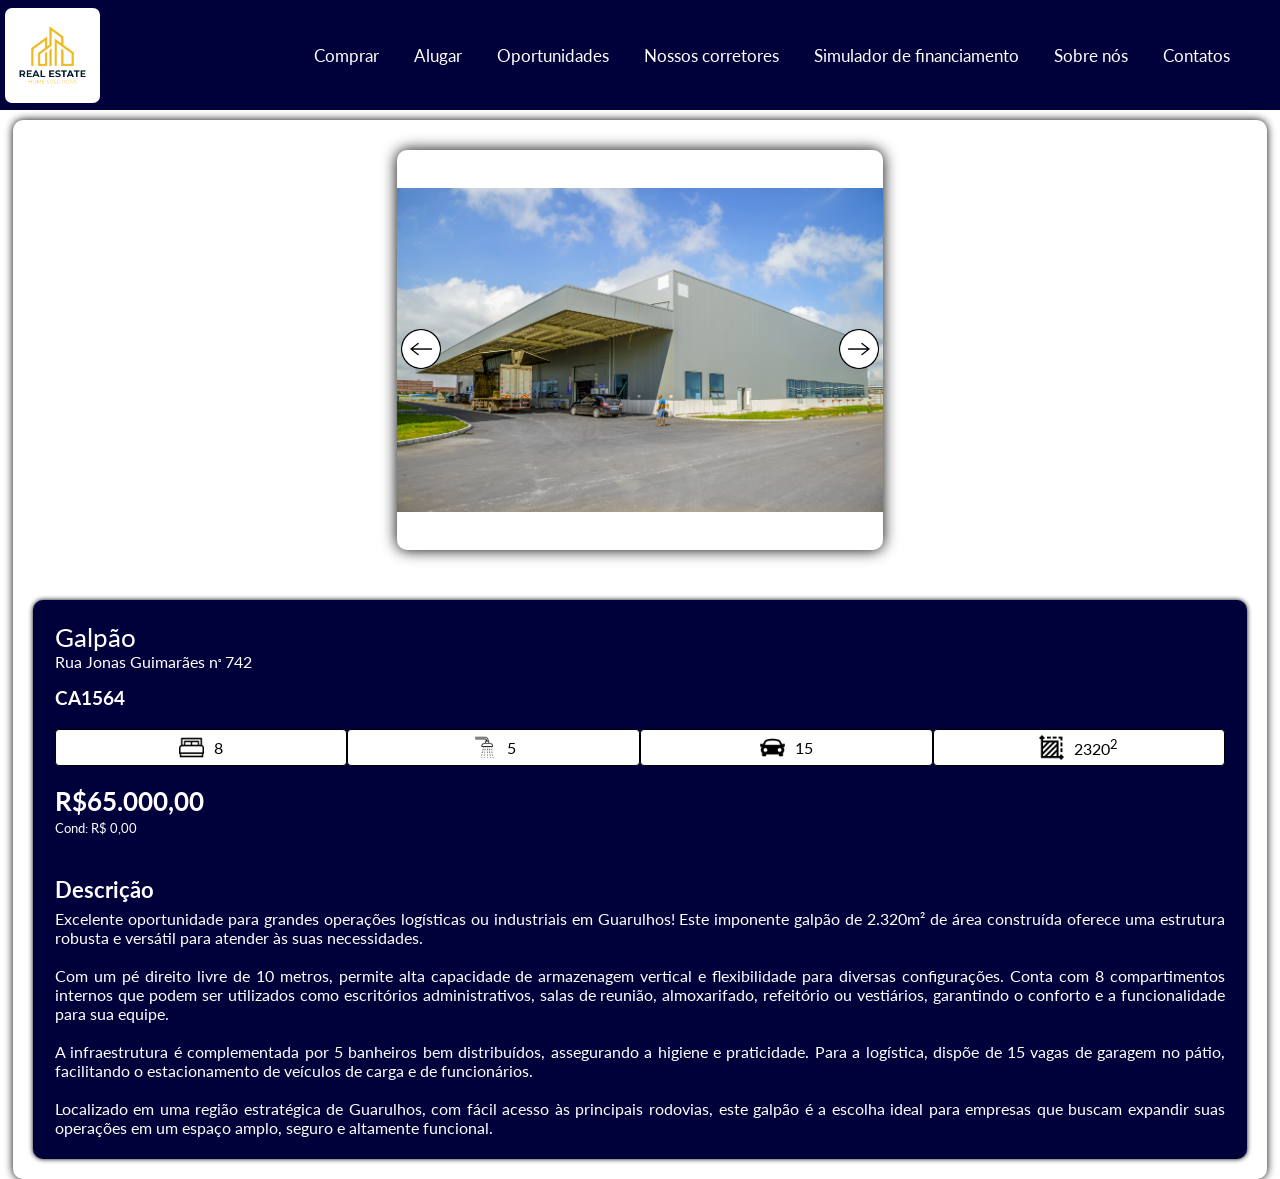
<file: imoveis/locacao2.html>
<!DOCTYPE html>
<html lang="pt-br">
<head>
    <meta charset="UTF-8">
    <meta name="viewport" content="width=device-width, initial-scale=1.0">
    <title>Projeto Front end</title>
    <link rel="stylesheet" href="../styles/style-imoveis.css">
    <link rel="stylesheet" href="../styles/style.css">
    <link rel="stylesheet" href="../styles/imoveis-select.css">
    <script src="../scripts/hamburger-nav.js" defer></script>
    <script src="../scripts/imoveis-select/galpao1.js" defer></script>
    <link rel="preconnect" href="https://fonts.googleapis.com">
    <link rel="preconnect" href="https://fonts.gstatic.com" crossorigin>
    <link href="https://fonts.googleapis.com/css2?family=Inter:ital,opsz,wght@0,14..32,100..900;1,14..32,100..900&family=Kanit:ital,wght@0,100;0,200;0,300;0,400;0,500;0,600;0,700;0,800;0,900;1,100;1,200;1,300;1,400;1,500;1,600;1,700;1,800;1,900&family=Lato:ital,wght@0,100;0,300;0,400;0,700;0,900;1,100;1,300;1,400;1,700;1,900&family=Roboto:ital,wght@0,100;0,300;0,400;0,500;0,700;0,900;1,100;1,300;1,400;1,500;1,700;1,900&family=Rubik+Vinyl&family=Special+Gothic+Expanded+One&display=swap" rel="stylesheet">

</head>
<body>
    
    <!-- INICIO NAVBAR -->
    <nav class="navbar">
        <a href="../index.html"><img id="img-logo" src="../img/logo.jpg" alt="logo"></a>

        <button class="btn-hamb">
            <span class="linha-hamburguer"></span>
            <span class="linha-hamburguer"></span>
            <span class="linha-hamburguer"></span>
        </button>

        <div class="nav-links">
            <ul id="ul-nav-links">
                <li><a id="btn-venda-nav" href="../index.html#venda">Comprar</a></li>
                <li><a id="btn-aluga-nav" href="../index.html#imoveis-locacao">Alugar</a></li>
                <li><a id="btn-oportunidades-nav" href="../index.html#oportunidades">Oportunidades</a></li>
                <li><a id="btn-corretor-nav" href="../index.html#corretores">Nossos corretores</a></li>
                <li><a id="btn-financiamento-nav" href="../index.html#financiamento">Simulador de financiamento</a></li>
                <li><a id="btn-sobre-nav" href="../index.html#sobre-nos">Sobre nós</a></li>
                <li><a id="btn-contatos-nav" href="../index.html#contatos">Contatos</a></li>
            </ul>
        </div>
    </nav>
    <!-- FIM NAVBAR -->

    <div class="container-principal-copy">

        <div class="slider-img">
            <button class="btn-slider" id="btn-1"><img src="../img/seta-esquerda.png" alt=""></button>
            <img class="img-principal-card-copy" src="" alt="">
            <button class="btn-slider" id="btn-2"><img src="../img/seta-direita.png" alt=""></button>
        </div>


        <div class="container-infos-copy">
            <div class="container-infos-sub">
                <div class="descricao-copy">    
                    <p class="tipo-imovel-copy">Galpão</p>
                    <p class="endereco-copy">Rua Jonas Guimarães n<sup id="numero-0">o</sup> 742</p>
                </div>
                    
                <p class="cod-imovel-copy">CA1564</p>

                <div class="infos-copy">
                    <div class="card-info-copy">
                        <img class="img-info-copy" src="../img/cama.png" alt="">
                        <p class="num-info-copy">8</p>
                    </div>
                    <div class="card-info-copy">
                        <img class="img-info-copy" src="../img/chuveiro.png" alt="">
                        <p class="num-info-copy">5</p>
                    </div>
                    <div class="card-info-copy">
                        <img class="img-info-copy" src="../img/carro.png" alt="">
                        <p class="num-info-copy">15</p>
                    </div>
                    <div class="card-info-copy">
                        <img class="img-info-copy" src="../img/metro2.png" alt="">
                        <p class="num-info-copy">2320<sup>2</sup></p>
                    </div>
                </div>
                    
                <div class="valores-copy">
                    <h2 class="valor-copy">R$65.000,00</h2>
                    <p id="valor-cond-copy">Cond: R$ 0,00</p>
                </div>  

                <h3 id="descricao">Descrição</h3>

                <p class="texto-descricao">Excelente oportunidade para grandes operações logísticas ou industriais em Guarulhos! Este imponente galpão de 2.320m² de área construída oferece uma estrutura robusta e versátil para atender às suas necessidades.<br><br>Com um pé direito livre de 10 metros, permite alta capacidade de armazenagem vertical e flexibilidade para diversas configurações. Conta com 8 compartimentos internos que podem ser utilizados como escritórios administrativos, salas de reunião, almoxarifado, refeitório ou vestiários, garantindo o conforto e a funcionalidade para sua equipe.<br><br>A infraestrutura é complementada por 5 banheiros bem distribuídos, assegurando a higiene e praticidade. Para a logística, dispõe de 15 vagas de garagem no pátio, facilitando o estacionamento de veículos de carga e de funcionários.<br><br>Localizado em uma região estratégica de Guarulhos, com fácil acesso às principais rodovias, este galpão é a escolha ideal para empresas que buscam expandir suas operações em um espaço amplo, seguro e altamente funcional.</p>
        </div>

    </div>
</body>
</html>
</file>
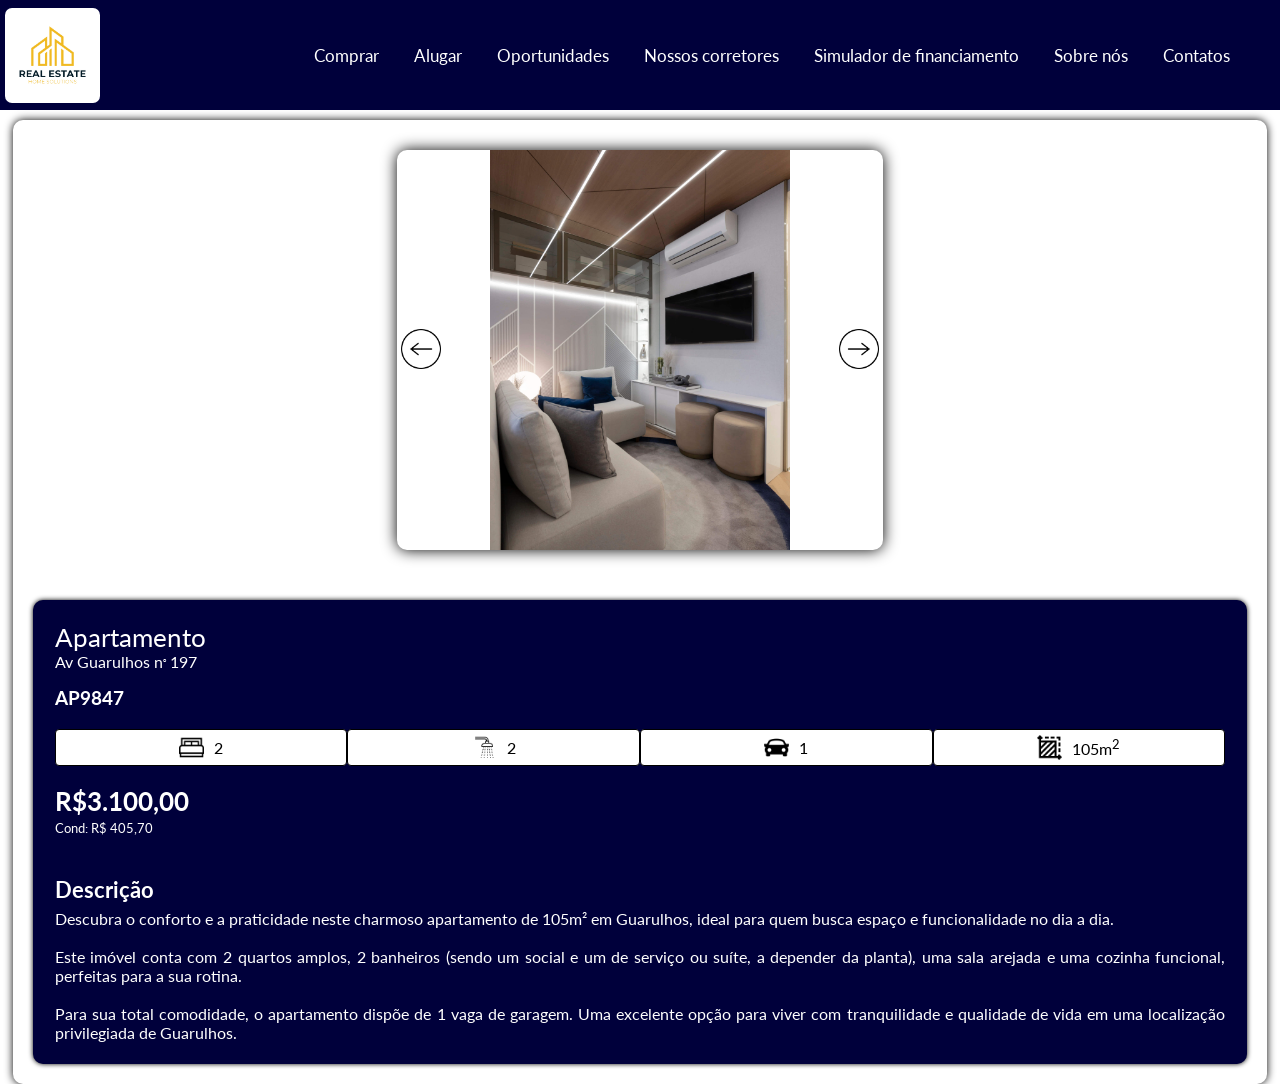
<file: imoveis/locacao3.html>
<!DOCTYPE html>
<html lang="pt-br">
<head>
    <meta charset="UTF-8">
    <meta name="viewport" content="width=device-width, initial-scale=1.0">
    <title>Projeto Front end</title>
    <link rel="stylesheet" href="../styles/style-imoveis.css">
    <link rel="stylesheet" href="../styles/style.css">
    <link rel="stylesheet" href="../styles/imoveis-select.css">
    <script src="../scripts/hamburger-nav.js" defer></script>
    <script src="../scripts/imoveis-select/imovel-ap3.js" defer></script>
    <link rel="preconnect" href="https://fonts.googleapis.com">
    <link rel="preconnect" href="https://fonts.gstatic.com" crossorigin>
    <link href="https://fonts.googleapis.com/css2?family=Inter:ital,opsz,wght@0,14..32,100..900;1,14..32,100..900&family=Kanit:ital,wght@0,100;0,200;0,300;0,400;0,500;0,600;0,700;0,800;0,900;1,100;1,200;1,300;1,400;1,500;1,600;1,700;1,800;1,900&family=Lato:ital,wght@0,100;0,300;0,400;0,700;0,900;1,100;1,300;1,400;1,700;1,900&family=Roboto:ital,wght@0,100;0,300;0,400;0,500;0,700;0,900;1,100;1,300;1,400;1,500;1,700;1,900&family=Rubik+Vinyl&family=Special+Gothic+Expanded+One&display=swap" rel="stylesheet">

</head>
<body>
    
    <!-- INICIO NAVBAR -->
    <nav class="navbar">
        <a href="../index.html"><img id="img-logo" src="../img/logo.jpg" alt="logo"></a>

        <button class="btn-hamb">
            <span class="linha-hamburguer"></span>
            <span class="linha-hamburguer"></span>
            <span class="linha-hamburguer"></span>
        </button>

        <div class="nav-links">
            <ul id="ul-nav-links">
                <li><a id="btn-venda-nav" href="../index.html#venda">Comprar</a></li>
                <li><a id="btn-aluga-nav" href="../index.html#imoveis-locacao">Alugar</a></li>
                <li><a id="btn-oportunidades-nav" href="../index.html#oportunidades">Oportunidades</a></li>
                <li><a id="btn-corretor-nav" href="../index.html#corretores">Nossos corretores</a></li>
                <li><a id="btn-financiamento-nav" href="../index.html#financiamento">Simulador de financiamento</a></li>
                <li><a id="btn-sobre-nav" href="../index.html#sobre-nos">Sobre nós</a></li>
                <li><a id="btn-contatos-nav" href="../index.html#contatos">Contatos</a></li>
            </ul>
        </div>
    </nav>
    <!-- FIM NAVBAR -->

    <div class="container-principal-copy">

        <div class="slider-img">
            <button class="btn-slider" id="btn-1"><img src="../img/seta-esquerda.png" alt=""></button>
            <img class="img-principal-card-copy" src="" alt="">
            <button class="btn-slider" id="btn-2"><img src="../img/seta-direita.png" alt=""></button>
        </div>


        <div class="container-infos-copy">
            <div class="container-infos-sub">
                <div class="descricao-copy">    
                    <p class="tipo-imovel-copy">Apartamento</p>
                    <p class="endereco-copy">Av Guarulhos n<sup id="numero-0">o</sup> 197</p>
                </div>
                    
                <p class="cod-imovel-copy">AP9847</p>

                <div class="infos-copy">
                    <div class="card-info-copy">
                        <img class="img-info-copy" src="../img/cama.png" alt="">
                        <p class="num-info-copy">2</p>
                    </div>
                    <div class="card-info-copy">
                        <img class="img-info-copy" src="../img/chuveiro.png" alt="">
                        <p class="num-info-copy">2</p>
                    </div>
                    <div class="card-info-copy">
                        <img class="img-info-copy" src="../img/carro.png" alt="">
                        <p class="num-info-copy">1</p>
                    </div>
                    <div class="card-info-copy">
                        <img class="img-info-copy" src="../img/metro2.png" alt="">
                        <p class="num-info-copy">105m<sup>2</sup></p>
                    </div>
                </div>
                    
                <div class="valores-copy">
                    <h2 class="valor-copy">R$3.100,00</h2>
                    <p id="valor-cond-copy">Cond: R$ 405,70</p>
                </div>  

                <h3 id="descricao">Descrição</h3>

                <p class="texto-descricao">Descubra o conforto e a praticidade neste charmoso apartamento de 105m² em Guarulhos, ideal para quem busca espaço e funcionalidade no dia a dia.<br><br>Este imóvel conta com 2 quartos amplos, 2 banheiros (sendo um social e um de serviço ou suíte, a depender da planta), uma sala arejada e uma cozinha funcional, perfeitas para a sua rotina.<br><br>Para sua total comodidade, o apartamento dispõe de 1 vaga de garagem. Uma excelente opção para viver com tranquilidade e qualidade de vida em uma localização privilegiada de Guarulhos.</p>
        </div>

    </div>
</body>
</html>
</file>
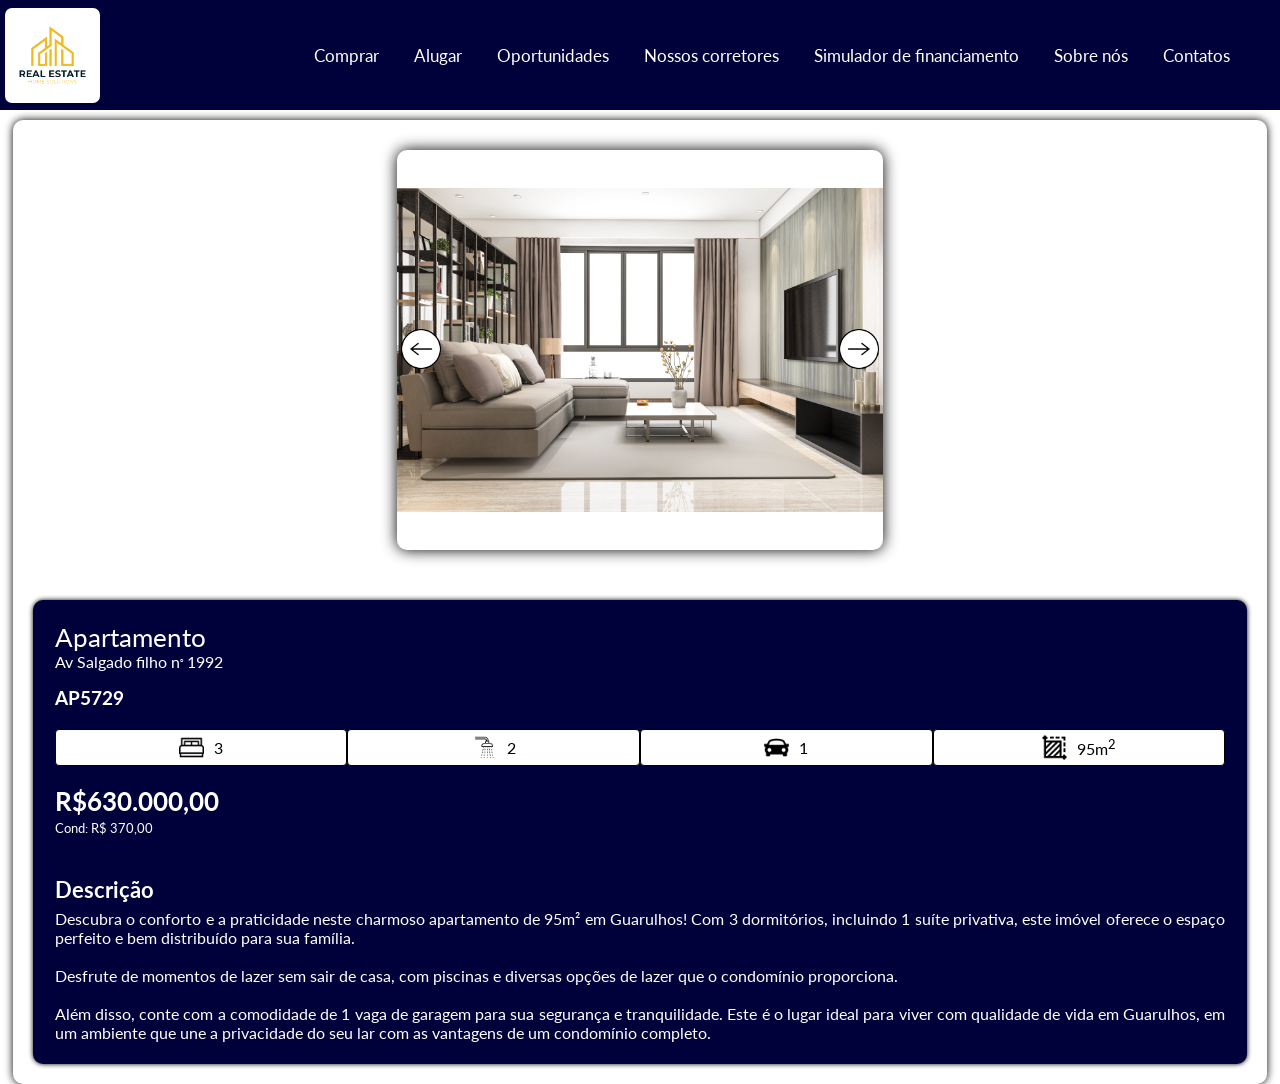
<file: imoveis/venda3.html>
<!DOCTYPE html>
<html lang="pt-br">
<head>
    <meta charset="UTF-8">
    <meta name="viewport" content="width=device-width, initial-scale=1.0">
    <title>Projeto Front end</title>
    <link rel="stylesheet" href="../styles/style-imoveis.css">
    <link rel="stylesheet" href="../styles/style.css">
    <link rel="stylesheet" href="../styles/imoveis-select.css">
    <script src="../scripts/hamburger-nav.js" defer></script>
    <script src="../scripts/imoveis-select/imovel-ap1.js" defer></script>
    <link rel="preconnect" href="https://fonts.googleapis.com">
    <link rel="preconnect" href="https://fonts.gstatic.com" crossorigin>
    <link href="https://fonts.googleapis.com/css2?family=Inter:ital,opsz,wght@0,14..32,100..900;1,14..32,100..900&family=Kanit:ital,wght@0,100;0,200;0,300;0,400;0,500;0,600;0,700;0,800;0,900;1,100;1,200;1,300;1,400;1,500;1,600;1,700;1,800;1,900&family=Lato:ital,wght@0,100;0,300;0,400;0,700;0,900;1,100;1,300;1,400;1,700;1,900&family=Roboto:ital,wght@0,100;0,300;0,400;0,500;0,700;0,900;1,100;1,300;1,400;1,500;1,700;1,900&family=Rubik+Vinyl&family=Special+Gothic+Expanded+One&display=swap" rel="stylesheet">

</head>
<body>
    
    <!-- INICIO NAVBAR -->
    <nav class="navbar">
        <a href="../index.html"><img id="img-logo" src="../img/logo.jpg" alt="logo"></a>

        <button class="btn-hamb">
            <span class="linha-hamburguer"></span>
            <span class="linha-hamburguer"></span>
            <span class="linha-hamburguer"></span>
        </button>

        <div class="nav-links">
            <ul id="ul-nav-links">
                <li><a id="btn-venda-nav" href="../index.html#venda">Comprar</a></li>
                <li><a id="btn-aluga-nav" href="../index.html#imoveis-locacao">Alugar</a></li>
                <li><a id="btn-oportunidades-nav" href="../index.html#oportunidades">Oportunidades</a></li>
                <li><a id="btn-corretor-nav" href="../index.html#corretores">Nossos corretores</a></li>
                <li><a id="btn-financiamento-nav" href="../index.html#financiamento">Simulador de financiamento</a></li>
                <li><a id="btn-sobre-nav" href="../index.html#sobre-nos">Sobre nós</a></li>
                <li><a id="btn-contatos-nav" href="../index.html#contatos">Contatos</a></li>
            </ul>
        </div>
    </nav>
    <!-- FIM NAVBAR -->

    <div class="container-principal-copy">

        <div class="slider-img">
            <button class="btn-slider" id="btn-1"><img src="../img/seta-esquerda.png" alt=""></button>
            <img class="img-principal-card-copy" src="" alt="">
            <button class="btn-slider" id="btn-2"><img src="../img/seta-direita.png" alt=""></button>
        </div>


        <div class="container-infos-copy">
            <div class="container-infos-sub">
                <div class="descricao-copy">    
                    <p class="tipo-imovel-copy">Apartamento</p>
                    <p class="endereco-copy">Av Salgado filho n<sup id="numero-0">o</sup> 1992</p>
                </div>
                    
                <p class="cod-imovel-copy">AP5729</p>

                <div class="infos-copy">
                    <div class="card-info-copy">
                        <img class="img-info-copy" src="../img/cama.png" alt="">
                        <p class="num-info-copy">3</p>
                    </div>
                    <div class="card-info-copy">
                        <img class="img-info-copy" src="../img/chuveiro.png" alt="">
                        <p class="num-info-copy">2</p>
                    </div>
                    <div class="card-info-copy">
                        <img class="img-info-copy" src="../img/carro.png" alt="">
                        <p class="num-info-copy">1</p>
                    </div>
                    <div class="card-info-copy">
                        <img class="img-info-copy" src="../img/metro2.png" alt="">
                        <p class="num-info-copy">95m<sup>2</sup></p>
                    </div>
                </div>
                    
                <div class="valores-copy">
                    <h2 class="valor-copy">R$630.000,00</h2>
                    <p id="valor-cond-copy">Cond: R$ 370,00</p>
                </div>  

                <h3 id="descricao">Descrição</h3>

                <p class="texto-descricao">Descubra o conforto e a praticidade neste charmoso apartamento de 95m² em Guarulhos! Com 3 dormitórios, incluindo 1 suíte privativa, este imóvel oferece o espaço perfeito e bem distribuído para sua família. <br><br>Desfrute de momentos de lazer sem sair de casa, com piscinas e diversas opções de lazer que o condomínio proporciona. <br><br>Além disso, conte com a comodidade de 1 vaga de garagem para sua segurança e tranquilidade. Este é o lugar ideal para viver com qualidade de vida em Guarulhos, em um ambiente que une a privacidade do seu lar com as vantagens de um condomínio completo.</p>
        </div>

    </div>
</body>
</html>
</file>
<file: styles/style-imoveis.css>
.container-principal {
    display: flex;
    flex-wrap: wrap;
    justify-content: space-around;
    width: 95%;
}

.container {
    border-radius: 10px;
    padding: 0;
    display: flex;
    flex-direction: column;
    align-items: center;
    width: 27.5%;
    /* flex: 1; */
    box-shadow: 0 0 20px rgb(0, 0, 0, 0.8);
    text-decoration: none;
    color: black;
    margin: 30px 0 0 0;
}

.img-principal-card {
    width: 100%;
    height: 50%;
    aspect-ratio: 4 / 3;
    border-radius: 5px;
}

.container:hover {
    transform: scale(1.008);
    transition: transform 0.27s linear;
    cursor: pointer;
}

.descricao {
    margin: 0 0 2px 0;
    width: 100%;
    padding: 10px;
}

.endereco {
    margin-top: 1.5px;
    font-size: 0.9em;
}

.tipo-imovel{
    font-size: 1.2em;
}

.cod-imovel {
    padding: 10px;
    font-weight: bold;
    width: 100%;
}

.infos {
    width: 100%;
    display: flex;
    flex-wrap: wrap;
    margin: 4px 0 4px 0;
    flex: 1;
}

.card-info {
    flex-grow: 1;
    flex-basis: 100px;
    color: white;
    display: flex;
    justify-content: left;
    align-items: center;
    color: black;
    padding: 10px;
}

.img-info {
    width: 20px;
}

.num-info {
    margin-left: 10px;
}

.valor {
    width: 100%;
    padding: 5px;
    font-size: 1.4em;
    padding: 5px 0 12px 10px;
    width: 70%;
}

.valores {
    display: flex;
    align-items: center;
    width: 100%;
    flex-wrap: wrap;
}

#valor-cond {
    font-size: 13px;
    white-space: nowrap;
    width: 30%;
    padding: 0 0 20px 12px;
    width: 100%;
}

#numero-0 {
    font-size: 6px;
}

@media (max-width: 1030px) {
    .container-principal {
        flex-direction: column;
        flex-wrap: wrap;
        align-items: center;
        width: 60%;
    }

    .container {
        border-radius: 12px;
        display: flex;
        flex-direction: column;
        width: 100%;
    }

    .card-info {
        flex-basis: 30px;
    }

    .valor {
        font-size: 1.2em;
    }
}

@media (max-width: 650px) {
    .endereco {
        margin-top: 1.5px;
        font-size: 0.8em;
    }

    .tipo-imovel{
        font-size: 1em;
    }

    .container-principal {
        width: 80%;
    }

    .container {
        width: 100%;
    }
}
</file>
<file: styles/style.css>
* {
    padding: 0;
    margin: 0;
    box-sizing: border-box;
}

body {
    display: flex;
    flex-direction: column;
    font-family: "Lato", sans-serif;
    overflow-x: hidden;
    align-items: center;
}

.navbar {
    height: 110px;
    background-color: rgb(0, 0, 59);
    display: flex;
    align-items: center;
    justify-content: space-between;
    width: 100%;
}

#img-logo {
    margin-left: 5px;
    margin-top: 4px;
    border-radius: 7px;
    position: relative;
    z-index: 2;
    width: 95px;
    height: 95px;
}

.btn-hamb {
    display: none;
    background: none;
    border: none;
    cursor: pointer;
    justify-content: center;
    align-items: center;
    flex-direction: column;
}

.linha-hamburguer {
    height: 2px;
    width: 20px;
    margin: 2.2px;
    background-color: white;
    border-radius: 10px;
}


#ul-nav-links {
    list-style: none;
    display: flex;
    margin-right: 20px;
}

#ul-nav-links li {
    margin-right: 25px;
}

#ul-nav-links li a{
    padding-right: 18px;
    font-size: 1.05rem;
    color: white;
    text-decoration: none;
    padding: 5px;
}

#ul-nav-links li a:hover{
    background-color: white;
    color: rgb(0, 0, 59);
    border-radius: 3px;
}

.slider {
    display: flex;
    flex-direction: column;
    align-items: center;
    width: 100%;
    padding: 30px 0 0 0;
    margin-bottom: 20px;
    border: white 1px solid;
    background-color: white;
}

.imagem {
    width: 60%;
    border-radius: 10px;
}

.imagem img {
    width: 100%;
    border-radius: 7px;
    transition: opacity 0.7s ease-in-out;
    box-shadow: 0 0 15px rgba(0, 0, 0, 0.5);
}

.h2-imoveis {
    background-color: rgb(0, 0, 59);
    color: white;
    padding: 10px 0 10px 15px;
    width: 100%;
    display: flex;
    font-size: 1.8rem;
}

#imoveis-locacao {
    margin-top: 80px;
}

.container-imoveis {
    background-color: grey;
    width: 100%;
    display: flex;
    flex-direction: row;
    justify-content: center;
    align-items: center;
    padding: 10px;
}

.text-card{
    font-size: 3vw;
}

.img-card{
    width: 70%;
}
.img-card img{
    width: 100%;
}

.card-imoveis {
    display: flex;
    background-color: blue;
    flex: 1;
    flex-direction: column;
    align-items: center;
    justify-content: center;
}

#whatsapp {
    display: none;
}

footer {
    margin-top: 40px;
    width: 100%;
    background-color: rgb(0, 0, 59);
    height: 130px;
    display: flex;
    justify-content: center;
    align-items: center;
    text-align: center;
    color: white;
    flex-direction: column;
}

footer p {
    margin-bottom: 20px;
    margin-top: 20px;
}

.redes-sociais {
    display: flex;
    align-items: center;
    justify-content: center;
}

#linkedin {
    width: 30px;
    margin-right: 10px;
    border: 1px solid white;
    border-radius: 5px;
}

#github {
    width: 30px;
    border: 1px solid white;
    border-radius: 5px;
}

#github:hover, #linkedin:hover {
    transform: scale(1.018);
    transition: 0.2s linear;
}

@media (max-width: 768px) {
    .container-imoveis {
        flex-direction: column;
    }
}


@media (max-width: 1245px) {
    #whatsapp {
        display: flex;
        height: 50px;
        width: 50px;
        position: fixed;
        z-index: 10000;
        bottom: 4vh;
        right: 17px;
        border-radius: 100%;
        box-shadow: 0 0 20px rgb(30, 255, 0, 1);
        transition: transform 0.3s linear;
    }

    #whatsapp:hover {
        transform: scale(1.1);

    }

    #ul-nav-links {
        display: none;
        position: absolute;
        top: 80px;
        flex-direction: column;
        right: 0;
        height: 400px;
        width: 100%;
        justify-content: space-around;
        padding: 15px;
        margin-right: 0;
        margin-top: 10px;
        background-color: rgb(0, 0, 59);
        z-index: 1000;
    }   


    #ul-nav-links.active {
        display: flex;
    }

    #ul-nav-links li {
        margin: 0;
        width: 100%;
        text-align: center;
        padding: 5px;
        border-radius: 5px;
        border-top: 1px 0 1px 0  solid white;
        border: 1px white solid;
        margin-right: 10px;
    }

    #ul-nav-links li a{
        color: white;
        font-weight: bold;
    }

    .btn-hamb {
        display: flex;
        position: absolute;
        right: 0;
        margin-right: 20px;
    }

    .btn-hamb.active .linha-hamburguer:nth-child(1){
        transform: translateY(7px) rotate(45deg);
    }
    .btn-hamb.active .linha-hamburguer:nth-child(2){
        opacity: 0;
    }
    .btn-hamb.active .linha-hamburguer:nth-child(3){
        transform: translateY(-6.2px) rotate(-45deg);
    }

    #img-logo {
        height: 75px;
        width: 75px;
        margin-left: 5px;
    }

    .h2-imoveis {
        align-items: center;
        justify-content: center;
        padding: 10px 0 10px 0px;
    }


    .cadastre-imovel img {
        width: 65%;
    }

    .navbar {
        height: 90px;
        position: fixed;
        z-index: 100000;
    }

    .slider {
        padding-top: 120px;
    }

    #venda, #imoveis-locacao {
        scroll-margin-top: 93px;
    }
}

@media (max-width: 920px) {
    .imagem {
        width: 80%;
    }

    .cadastre-imovel img {
        width: 65%;
    }
}

@media (max-width: 550px) {
    .imagem {
        width: 90%;
    }

    .h2-imoveis {
        font-size: 1.2em;
    }

    .cadastre-imovel img {
        width: 90%;
    }

}

@media (max-width: 320px) {
    .cadastre-imovel img {
        width: 98%;
    }
}
</file>
<file: styles/imoveis-select.css>
.container-principal-copy {
    /* background-color: red; */
    /* border: 1px solid black; */
    width: 98%;
    display: flex;
    flex-direction: column;
    align-items: center;
    margin-top: 10px;
    border-radius: 10px;
    box-shadow: 0 0 9px rgba(0, 0, 0, 1);
}

.slider-img {
    display: flex;
    align-items: center;
    justify-content: center;
    width: 100%;
    margin: 10px;  
    padding: 20px;
    /* scroll-margin-top: 200px; */
}

.img-principal-card-copy {
    width: 40%;
    border-radius: 10px;
    box-shadow: 0 0 15px rgb(0, 0, 0);
    aspect-ratio: 16 / 12;
    height: 400px;
    object-fit: contain;
}

.btn-slider {
    background: none;
    border: none;
    transition: transform 0.25s linear;
}

.btn-slider:hover {
    transform: scale(1.1);
    /* transition: 0.2s linear; */
}

.btn-slider img {
    width: 40px;    
}

#btn-1 {
    position: relative;
    left: 44px;
}

#btn-2 {
    position: relative;
    right: 44px;
}

.container-infos-copy {
    /* background-color: violet; */
    width: 100%;
    padding: 20px;
}

.container-infos-sub {
    border-radius: 10px;
    padding: 22px;
    box-shadow: 0 0 5px rgba(0, 0, 0, 1);
    background-color: rgb(0, 0, 59);
    color: white;
}


.tipo-imovel-copy {
    /* background-color: grey; */
    font-size: 1.6em;
    margin-top: auto;

}

.endereco-copy {
    /* background-color: purple; */
    font-size: 1em;
    margin-bottom: 15px;
}

.cod-imovel-copy {
    /* background-color: black; */
    font-size: 1.2em;
    font-weight: bold;
}

.infos-copy {
    display: flex;
    flex-wrap: wrap;
    margin-top: 20px;
}

.card-info-copy {
    display: flex;
    align-items: center;
    justify-content: center;
    background-color: white;
    color: black;
    border: 1px solid black;
    border-radius: 4px;
    flex: 1;
    flex-basis: 150px;
    /* height: 40px; */
    padding: 5px;
}

.img-info-copy {
    width: 25px;
}

.num-info-copy {
    margin-left: 10px;
}

.valores-copy {
    margin-top: 20px;
}

.valor-copy {
    font-size: 1.6em;
}

#valor-cond-copy {
    margin-top: 3.5px;
    font-size: 0.8em;
}

#descricao {
    margin-top: 40px;
    margin-bottom: 6px;
    font-size: 1.4em;
}

.texto-descricao{
    font-size: 1em;
    text-align: justify;
}


@media (max-width: 1240px) {
    .img-principal-card-copy {
        width: 60%;
        border-radius: 10px;
        margin-top: 90px;
        height: 350px;
    }

    #btn-1 {
        position: relative;
        left: 44px;
        top: 52px;
    }

    #btn-2 {
        position: relative;
        right: 44px;
        top: 52px;
    }
}

@media (max-width: 690px) {
    .img-principal-card-copy {
        width: 100%;
        /* height: 300px; */
    }
}

@media (max-width: 521px) {
    .card-info-copy {
        align-items: left;
        justify-content: left;
        padding-left: 10px;
    }

    .valor-copy {
        font-size: 1.5em;
    }
}

@media (max-width: 310px) {
    .valor-copy {
        font-size: 1.2em;
    }
}
</file>
